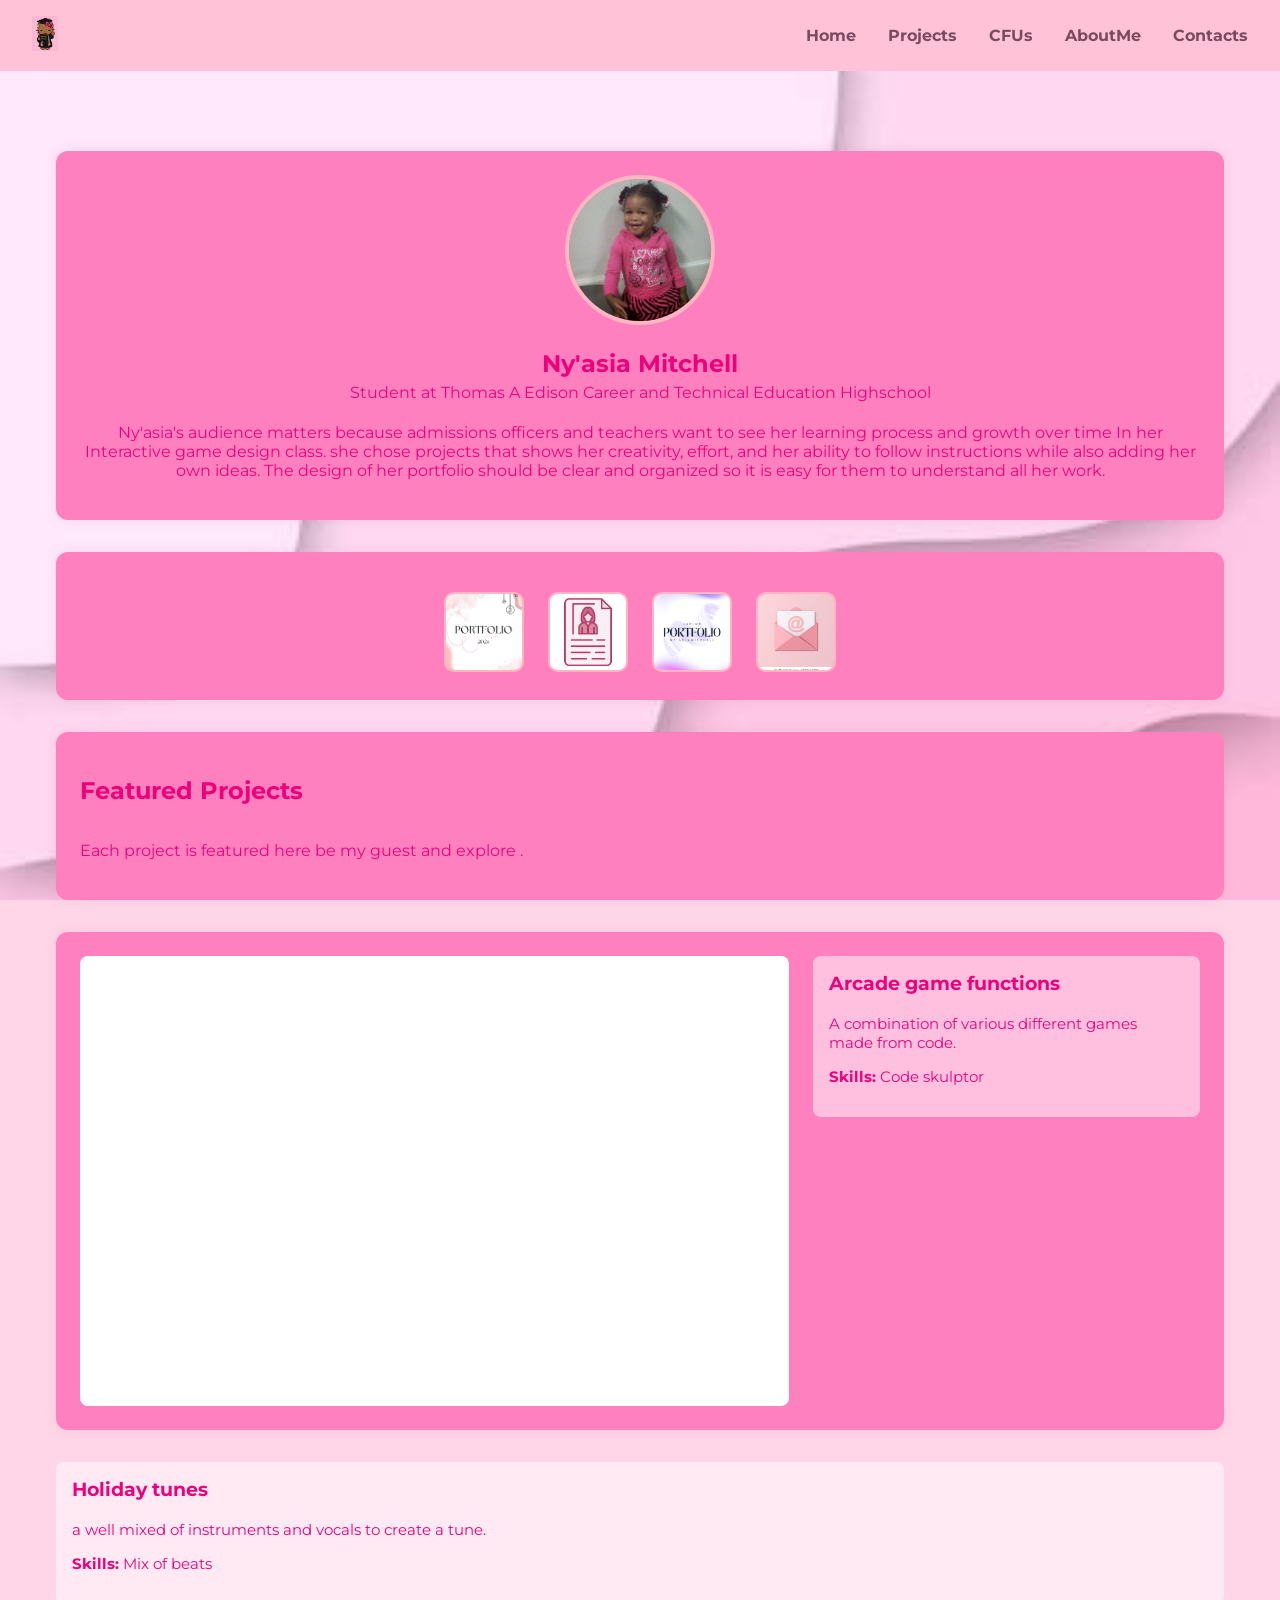
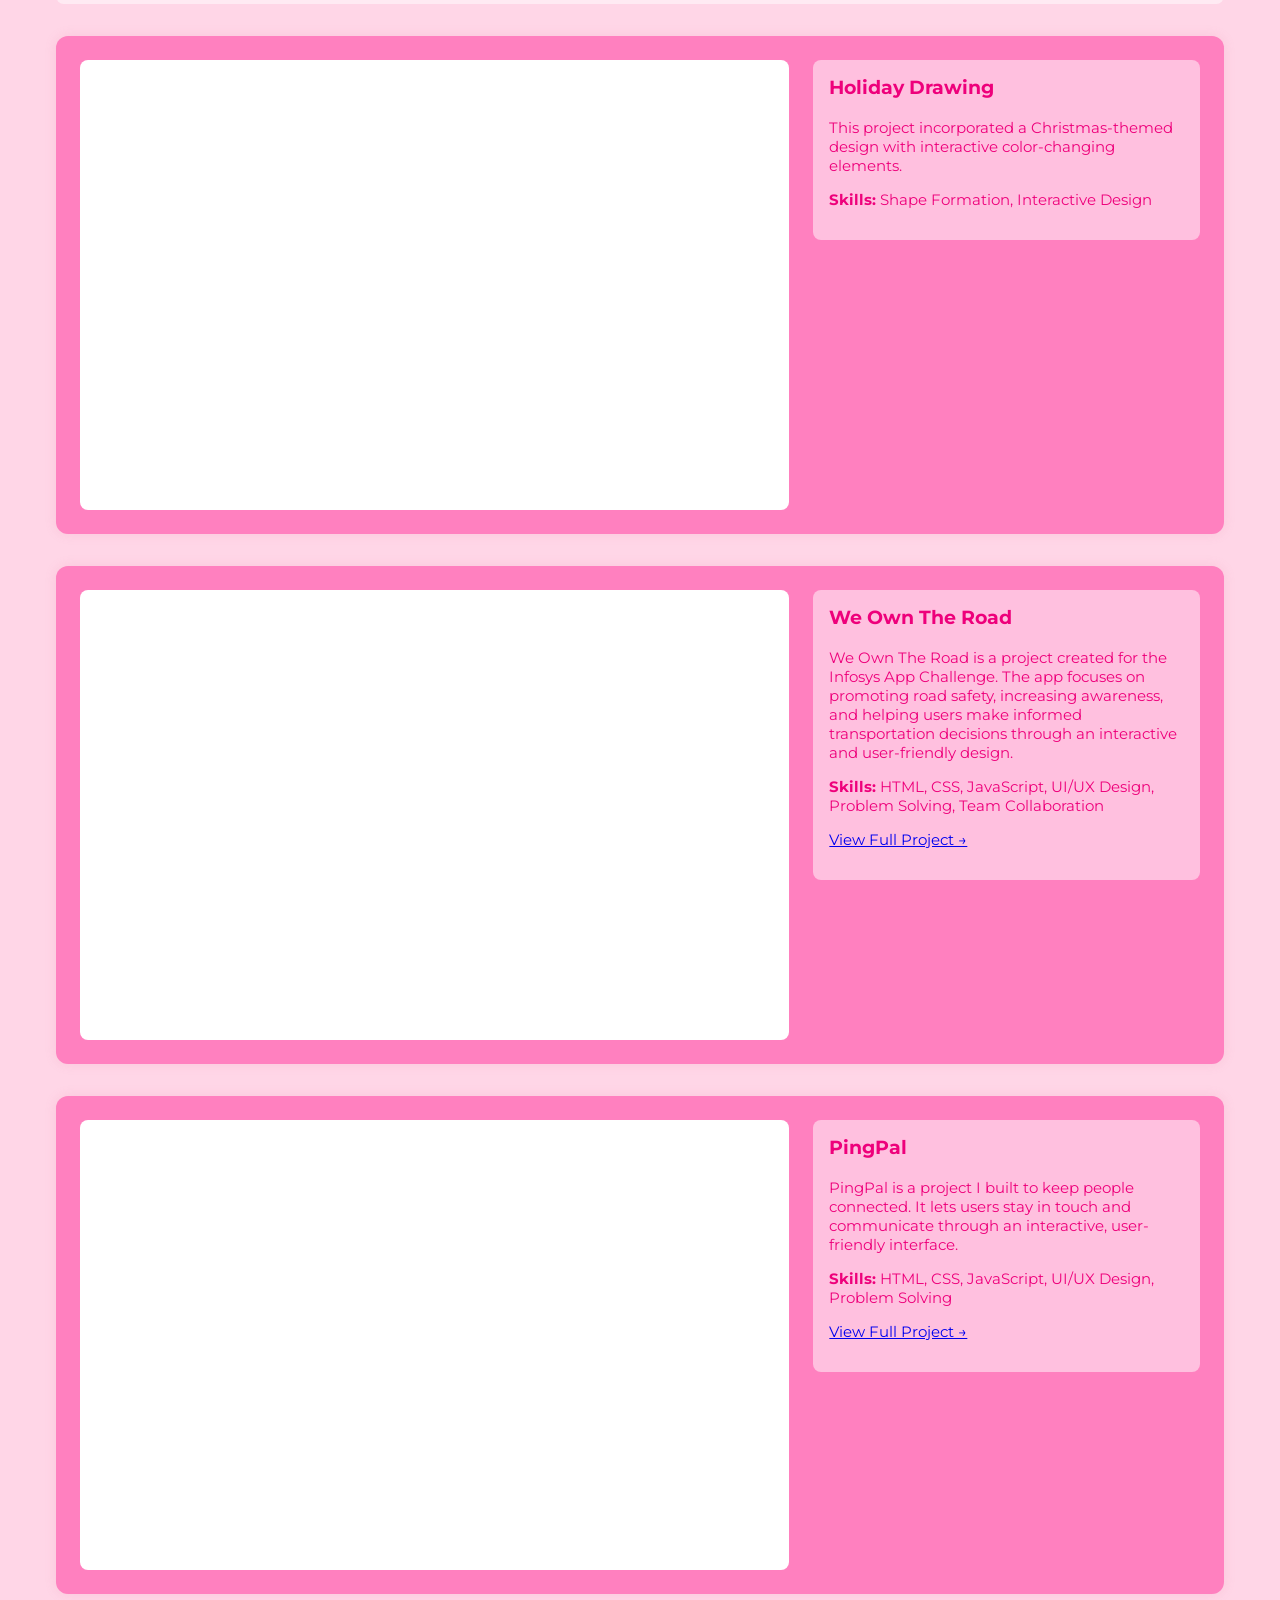
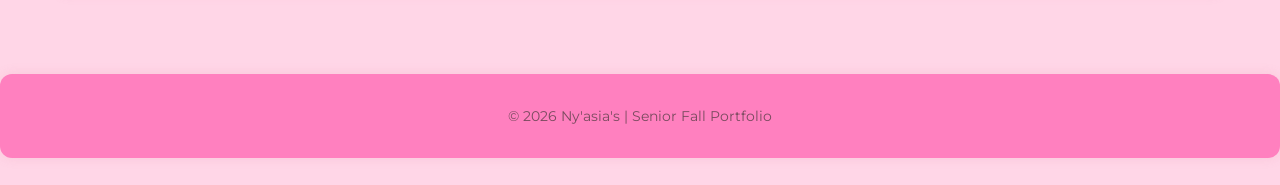
<file: index.html>
<!DOCTYPE html>
<html lang="en">
<head>
  <meta charset="UTF-8" />
  <meta name="viewport" content="width=device-width, initial-scale=1.0" />

  <!-- Update these (from Curator Guide) -->
  <meta name="description" content="Junior Fall Portfolio for Ny'asia Mitchell" />
  <meta name="keywords" content="portfolio, senior, projects, interactive game design" />
  <meta name="author" content="Ny'asia" />

  <title>Ny'asia | Senior Fall Portfolio</title>

  <!-- Main stylesheet -->
  <link rel="stylesheet" href="style.css" />

  <!-- Optional favicon (put your icon file in the same folder) -->
  <link rel="icon" type="image/x-icon" href="Screenshot 2026-01-13 at 10.42.30 AM.png" />

  <!-- Optional fonts (only keep if your CSS uses them) -->
  <link rel="preconnect" href="https://fonts.googleapis.com" />
  <link rel="preconnect" href="https://fonts.gstatic.com" crossorigin />
  <link href="https://fonts.googleapis.com/css2?family=Montserrat:wght@300;400;700&display=swap" rel="stylesheet" />
</head>

<body>

  <!-- NAVBAR -->
  <header>
    <nav class="navbar">
      <div class="navbar-left">
        <!-- Replace logo.png with your own image file -->
        <img src="Formatura da Kitty 🎓.jpeg" alt="Logo" />
      </div>

      <ul class="navbar-right">
        <li><a href="index.html">Home</a></li>
        <li><a href="projects.html">Projects</a></li>
        <li><a href="cfus.html">CFUs</a></li>
        <li><a href="aboutme.html">AboutMe</a></li>
        <li><a href="contacts.html">Contacts</a></li>
      </ul>
    </nav>
  </header>

  <!-- MAIN CONTENT -->
  <main class="home-card">

    <!-- ABOUT / BIO CARD -->
    <section class="resource-card">
      <div class="bio">
        <div class="bio-pic">
          <!-- Replace profile.jpg with your own image file -->
          <img src="IMG_1058.jpeg" alt="My profile" />
        </div>

        <div class="bio-text">
          <h1>Ny'asia Mitchell</h1>
          <h4>Student at Thomas A Edison Career and Technical Education Highschool</h4>
          <p>
            Ny'asia's audience matters because admissions officers and teachers want to see her learning process and growth over time In her Interactive game design class. she chose projects that shows her creativity, effort, and her ability to follow instructions while also adding her own ideas. The design of her portfolio should be clear and organized so it is easy for them to understand all her work.
          </p>
        </div>
      </div>
    </section>

      <section class="resource-card">
  <div class="skill-images">

    <!-- Old Portfolio -->
    <a href="https://ny-mula.github.io/-sophomore-portfolio/"
       target="_blank"
       rel="noopener noreferrer">
      <div class="picture">
        <img class="link-pic"
             src="portfolio.png"
             alt="Old Portfolio" />
      </div>
    </a>
     <a href="https://canva.link/lhdb4odp0g8op4u"
       target="_blank"
       rel="noopener noreferrer">
      <div class="picture">
        <img class="link-pic"
             src="images-5.jpg"
             alt="Resume" />
      </div>
    </a>
     <a href="https://ny-mula.github.io/nm_juniorportfolio/"
       target="_blank"
       rel="noopener noreferrer">
      <div class="picture">
        <img class="link-pic"
             src="Portfolio copy.png"
             alt="Old Portfolio" />
      </div>
    </a>

    <!-- Email -->
    <a href="mailto:nyasiam44@nycstudents.net">
      <div class="picture">
        <img class="link-pic"
             src="sweet-pink-pastel-color-email-260nw-1983643205.webp"
             alt="Email" />
      </div>
    </a>

  </div>
</section>

    <!-- PROJECTS SECTION (repeatable blocks) -->
    <section class="resource-card">
      <h2>Featured Projects</h2>
      <p>Each project is featured here be my guest and explore .</p>
    </section>
    
   

    <!-- PROJECT 1 -->
    <section class="resource-card">
      <div class="project">
        <iframe src="https://py3.codeskulptor.org/#user310_5JIyd50gJW_0.py" title="Project 1"></iframe>

        <div class="reflection">
          <h3>Arcade game functions</h3>
          <p>
            A combination of various different games made from code.
          </p>
          <p><strong>Skills:</strong> Code skulptor</p>
        </div>
      </div>
    </section>

   <div class="reflection">
  <h3>Holiday tunes</h3>
  <p>a well mixed of instruments and vocals to create a tune.</p>
  <p><strong>Skills:</strong> Mix of beats</p>
</div>

</div>
</section>
   <!-- PROJECT 3 -->
<section class="resource-card">
  <div class="project">
    <iframe
      src="https://py3.codeskulptor.org/#user310_A0tvJPiUH2_1.py"
      title="Project 3">
    </iframe>

    <div class="reflection">
      <h3>Holiday Drawing</h3>
      <p>
        This project incorporated a Christmas-themed design with interactive
        color-changing elements.
      </p>
      <p><strong>Skills:</strong> Shape Formation, Interactive Design</p>
    </div>
  </div>
</section>

    <!-- Add more projects by copying PROJECT blocks -->
<!-- INFOSYS APP CHALLENGE PROJECT -->
<section class="resource-card">
  <div class="project">
    <iframe
      src="https://varshiecakes.github.io/WeOwnTheRoad_Infy2026/"
      title="Infosys App Challenge Project">
    </iframe>

    <div class="reflection">
      <h3>We Own The Road</h3>
      <p>
        We Own The Road is a project created for the Infosys App Challenge. The
        app focuses on promoting road safety, increasing awareness, and helping
        users make informed transportation decisions through an interactive and
        user-friendly design.
      </p>

      <p>
        <strong>Skills:</strong> HTML, CSS, JavaScript, UI/UX Design,
        Problem Solving, Team Collaboration
      </p>

      <p>
        <a
          href="https://varshiecakes.github.io/WeOwnTheRoad_Infy2026/"
          target="_blank"
          rel="noopener">
          View Full Project →
        </a>
      </p>
    </div>
  </div>
</section>

<!-- PINGPAL PROJECT -->
<section class="resource-card">
  <div class="project">
    <iframe
      src="https://ny-mula.github.io/PingPal_2026/"
      title="PingPal Project">
    </iframe>

    <div class="reflection">
      <h3>PingPal</h3>
      <p>
        PingPal is a project I built to keep people connected. It lets users
        stay in touch and communicate through an interactive, user-friendly
        interface.
      </p>

      <p>
        <strong>Skills:</strong> HTML, CSS, JavaScript, UI/UX Design,
        Problem Solving
      </p>

      <p>
        <a
          href="https://ny-mula.github.io/PingPal_2026/"
          target="_blank"
          rel="noopener">
          View Full Project →
        </a>
      </p>
    </div>
  </div>
</section>
  </main>

  <!-- FOOTER -->
  <footer class="resource-card">
    <p>© <span id="2026"></span> Ny'asia's | Senior Fall Portfolio</p>
  </footer>

  <script>
    // Auto-updates the year in the footer
    document.getElementById("2026").textContent = new Date().getFullYear();
  </script>

</body>
</html>
</file>
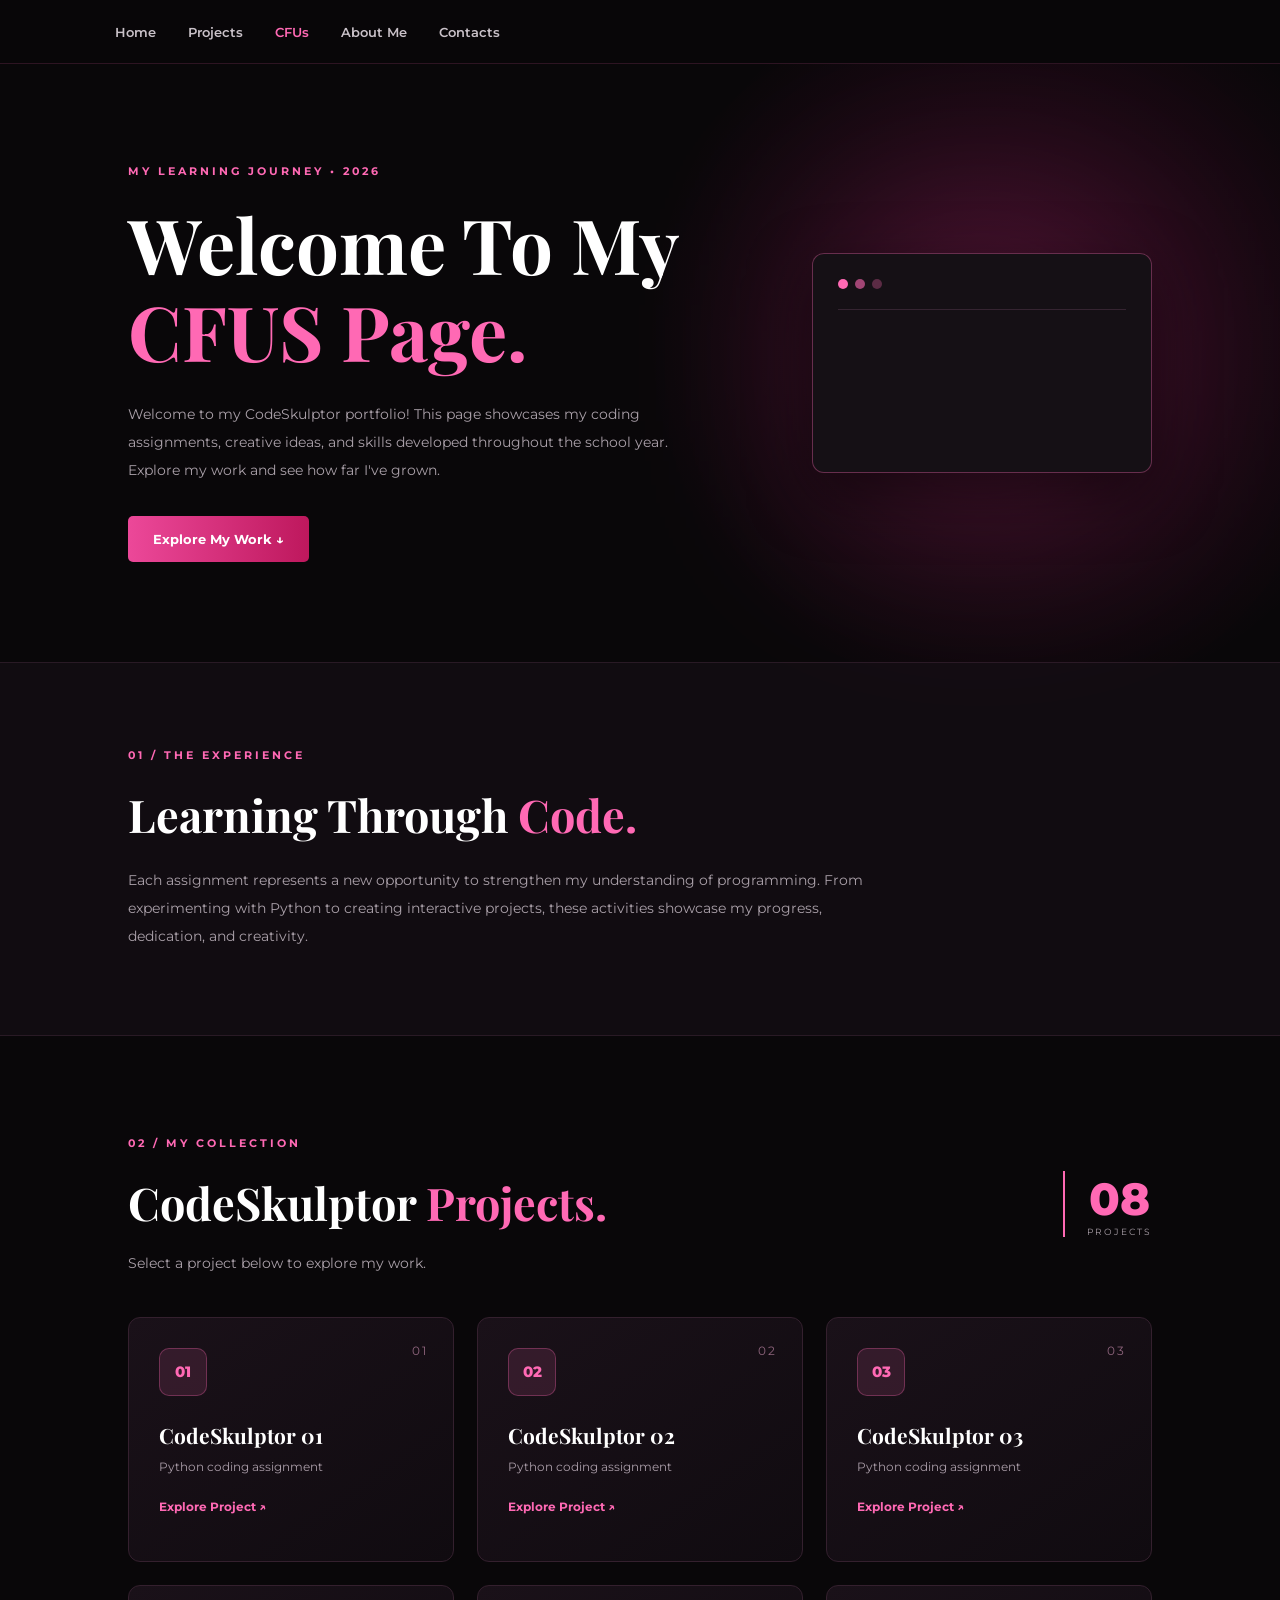
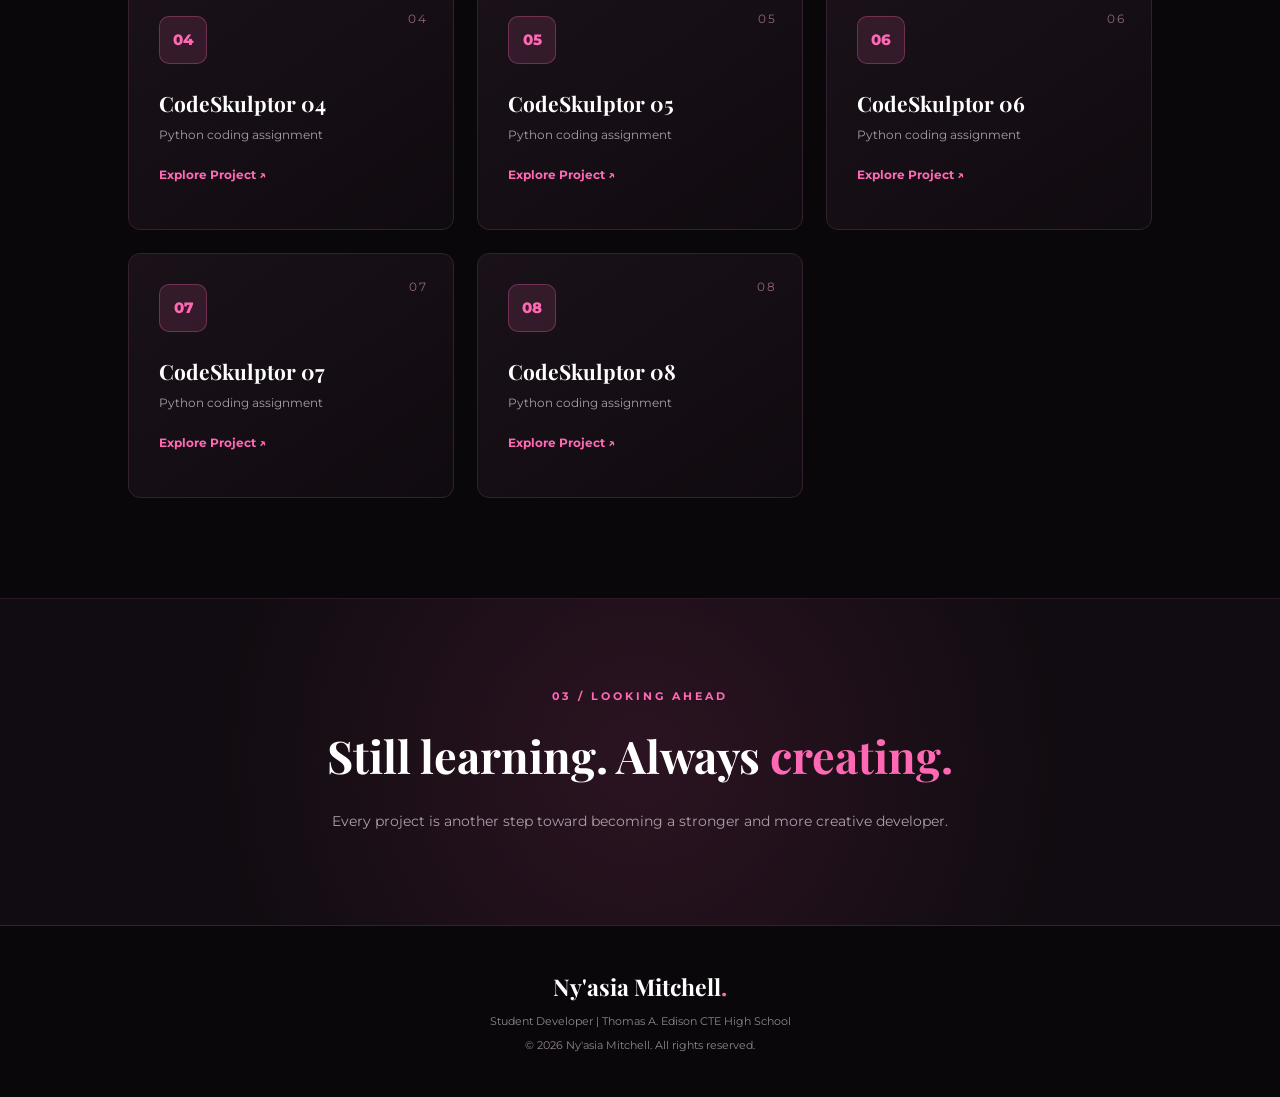
<file: cfus.html>
<!DOCTYPE html>

<html lang="en">

<head>

    <meta charset="UTF-8">

    <meta name="viewport" content="width=device-width, initial-scale=1.0">

    <title>CFUs | Ny'asia Mitchell</title>

    <!-- Separate CFUs stylesheet -->

    <link rel="stylesheet" href="cfus.css">

    <!-- Google Fonts -->

    <link rel="preconnect" href="https://fonts.googleapis.com">

    <link rel="preconnect" href="https://fonts.gstatic.com" crossorigin>

    <link href="https://fonts.googleapis.com/css2?family=Montserrat:wght@400;500;600;700;800&family=Playfair+Display:wght@600;700&display=swap" rel="stylesheet">

</head>

<body>

    <!-- NAVIGATION -->

    <header>

        <nav class="navbar">


            <ul>

                <li><a href="index.html">Home</a></li>

                <li><a href="projects.html">Projects</a></li>

                <li><a href="cfus.html" class="active">CFUs</a></li>

                <li><a href="aboutme.html">About Me</a></li>

                <li><a href="contacts.html">Contacts</a></li>

            </ul>

        </nav>

    </header>

    <main>

        <!-- HERO SECTION -->

        <section class="hero">

            <div class="hero-content">

                <p class="eyebrow">MY LEARNING JOURNEY • 2026</p>

                <h1>

                    Welcome To My

                    <span>CFUS Page.</span>

                </h1>

                <p class="hero-description">

                    Welcome to my CodeSkulptor portfolio! This page

                    showcases my coding assignments, creative ideas,

                    and skills developed throughout the school year.

                    Explore my work and see how far I've grown.

                </p>

                <a href="#projects" class="hero-button">

                    Explore My Work ↓

                </a>

            </div>

            <div class="hero-art">

                <div class="pink-circle"></div>

                <div class="code-window">

                    <div class="window-top">

                        <span></span>

                        <span></span>

                        <span></span>

                    </div>

                    <pre>



          </section>

        <!-- ABOUT CFUS -->

        <section class="intro">

            <p class="section-label">01 / THE EXPERIENCE</p>

            <h2>Learning Through <span>Code.</span></h2>

            <p>

                Each assignment represents a new opportunity to

                strengthen my understanding of programming.

                From experimenting with Python to creating

                interactive projects, these activities showcase

                my progress, dedication, and creativity.

            </p>

        </section>

        <!-- PROJECTS -->

        <section class="projects" id="projects">

            <div class="projects-heading">

                <div>

                    <p class="section-label">02 / MY COLLECTION</p>

                    <h2>CodeSkulptor <span>Projects.</span></h2>

                    <p class="subtitle">

                        Select a project below to explore my work.

                    </p>

                </div>

                <div class="project-count">

                    <span>08</span>

                    <small>PROJECTS</small>

                </div>

            </div>

            <div class="project-grid">

                <a class="project-card" href="https://py3.codeskulptor.org/#user310_FvGc5TwOUQ_0.py" target="_blank" rel="noopener noreferrer">

                    <span class="number">01</span>

                    <div class="project-icon">01</div>

                    <h3>CodeSkulptor 01</h3>

                    <p>Python coding assignment</p>

                    <span class="view-link">Explore Project ↗</span>

                </a>

                <a class="project-card" href="https://py3.codeskulptor.org/#user311_tKzztbYayZC4in4.py" target="_blank" rel="noopener noreferrer">

                    <span class="number">02</span>

                    <div class="project-icon">02</div>

                    <h3>CodeSkulptor 02</h3>

                    <p>Python coding assignment</p>

                    <span class="view-link">Explore Project ↗</span>

                </a>

                <a class="project-card" href="https://py3.codeskulptor.org/#user311_yo0KhiaTbyNJX18.py" target="_blank" rel="noopener noreferrer">

                    <span class="number">03</span>

                    <div class="project-icon">03</div>

                    <h3>CodeSkulptor 03</h3>

                    <p>Python coding assignment</p>

                    <span class="view-link">Explore Project ↗</span>

                </a>

                <a class="project-card" href="https://py3.codeskulptor.org/#user310_NNrrEBsQUT_0.py" target="_blank" rel="noopener noreferrer">

                    <span class="number">04</span>

                    <div class="project-icon">04</div>

                    <h3>CodeSkulptor 04</h3>

                    <p>Python coding assignment</p>

                    <span class="view-link">Explore Project ↗</span>

                </a>

                <a class="project-card" href="https://py3.codeskulptor.org/#user310_Ik0b8eGhszPGfDq_1.py" target="_blank" rel="noopener noreferrer">

                    <span class="number">05</span>

                    <div class="project-icon">05</div>

                    <h3>CodeSkulptor 05</h3>

                    <p>Python coding assignment</p>

                    <span class="view-link">Explore Project ↗</span>

                </a>

                <a class="project-card" href="https://py3.codeskulptor.org/#user310_7Dfa3tOSzF_0.py" target="_blank" rel="noopener noreferrer">

                    <span class="number">06</span>

                    <div class="project-icon">06</div>

                    <h3>CodeSkulptor 06</h3>

                    <p>Python coding assignment</p>

                    <span class="view-link">Explore Project ↗</span>

                </a>

                <a class="project-card" href="https://py3.codeskulptor.org/#user310_ba70bAIJtt_0.py" target="_blank" rel="noopener noreferrer">

                    <span class="number">07</span>

                    <div class="project-icon">07</div>

                    <h3>CodeSkulptor 07</h3>

                    <p>Python coding assignment</p>

                    <span class="view-link">Explore Project ↗</span>

                </a>

                <a class="project-card" href="https://py3.codeskulptor.org/#user310_kEQyUJrP5j_0.py" target="_blank" rel="noopener noreferrer">

                    <span class="number">08</span>

                    <div class="project-icon">08</div>

                    <h3>CodeSkulptor 08</h3>

                    <p>Python coding assignment</p>

                    <span class="view-link">Explore Project ↗</span>

                </a>

            </div>

        </section>

        <!-- CLOSING SECTION -->

        <section class="closing">

            <p class="section-label">03 / LOOKING AHEAD</p>

            <h2>Still learning. Always <span>creating.</span></h2>

            <p>

                Every project is another step toward becoming

                a stronger and more creative developer.

            </p>

        </section>

    </main>

    <!-- FOOTER -->

    <footer>

        <h3>Ny'asia Mitchell<span>.</span></h3>

        <p>Student Developer | Thomas A. Edison CTE High School</p>

        <p>© 2026 Ny'asia Mitchell. All rights reserved.</p>

    </footer>

</body>

</html>
</file>
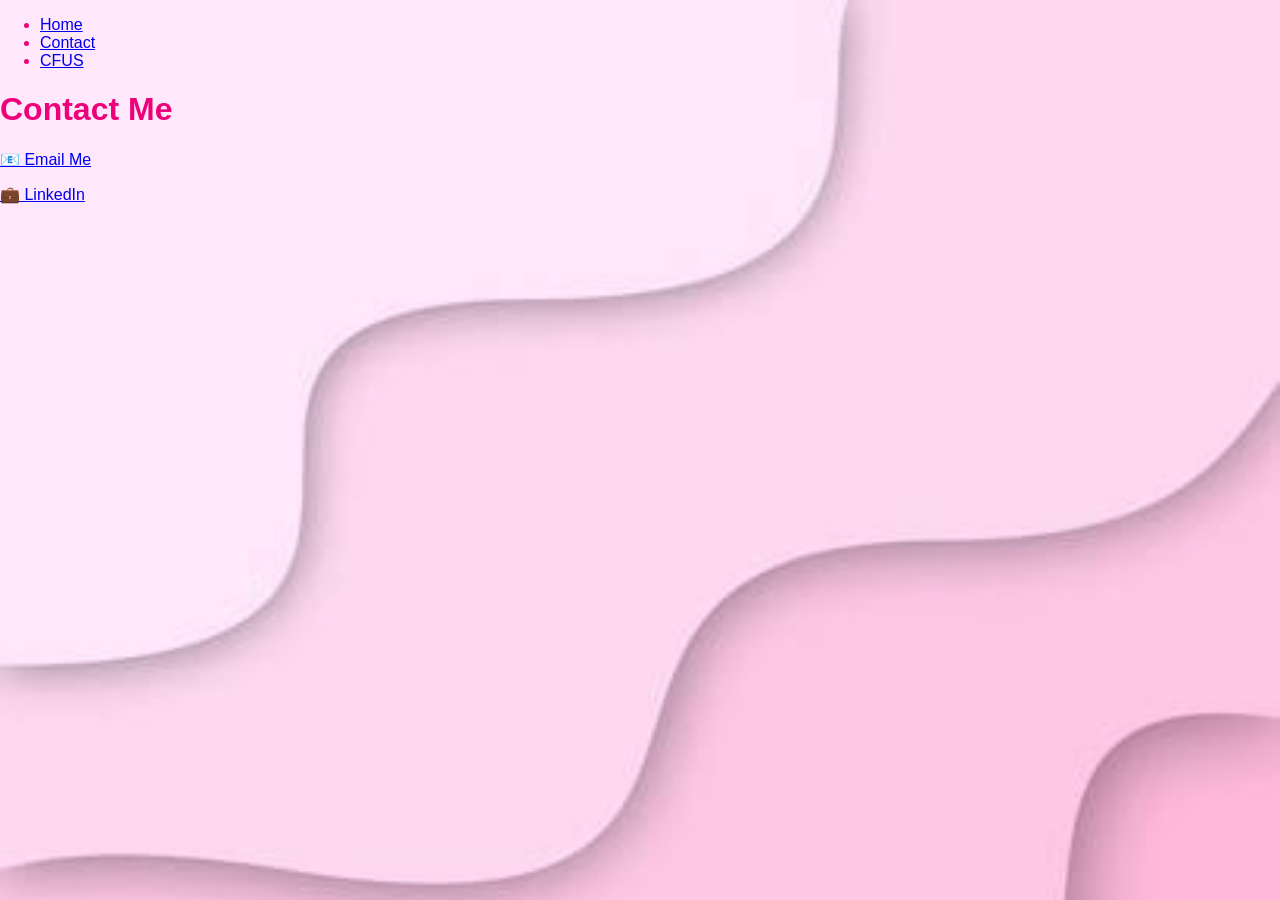
<file: contacts.html>
<!DOCTYPE html>
<html lang="en">
<head>
    <meta charset="UTF-8">
    <meta name="viewport" content="width=device-width, initial-scale=1.0">
    <title>Contact</title>
    <link rel="stylesheet" href="style.css">
</head>
<body>
    <nav>
        <ul>
            <li><a href="index.html">Home</a></li>
            <li><a href="contacts.html" class="active">Contact</a></li>
            <li><a href="cfus.html">CFUS</a></li>
        </ul>
    </nav>

    <h1>Contact Me</h1>
    
    <div class="contact-links">
        <p><a href="mailto:nyasiam44@nycstudents.net">📧 Email Me</a></p>
        <p><a href="https://www.linkedin.com/in/ny-asia-mitchell-85a6a53a6" target="_blank">💼 LinkedIn</a></p>
    </div>
</body>
</html>
</file>
<file: style.css>
/* =========================
   GLOBAL / RESET
========================= */
* {
  box-sizing: border-box;
}

body {
  margin: 0;
  font-family: 'Montserrat', Arial, sans-serif;
  background-color: #ffd6e7;
  color: #EE007B;
  background-image: url("images.jpg");
  background-size: cover;
  background-repeat: repeat-y;
  background-attachment: fixed;
}

/* =========================
   NAVBAR
========================= */
.navbar {
  background-color: #ffc2d6;
  padding: 1em 2em;
  display: flex;
  justify-content: space-between;
  align-items: center;
}

.navbar-left img {
  height: 35px;
}

.navbar-right {
  list-style: none;
  display: flex;
  gap: 2em;
  margin: 0;
  padding: 0;
}

.navbar-right a {
  color: #7a4b5f;
  text-decoration: none;
  font-weight: bold;
}

.navbar-right a:hover {
  color: #ff8fb8;
}

/* =========================
   PAGE LAYOUT
========================= */
.home-card {
  max-width: 1200px;
  margin: 2em auto;
  padding: 1em;
}

/* =========================
   CARDS
========================= */
.resource-card {
  background-color: rgb(255,128,191);
  margin: 2em auto;
  padding: 1.5em;
  border-radius: 12px;
  box-shadow: 0 0 12px rgba(212, 106, 146, 0.15);
  display: flex;
  flex-direction: column;
}

/* =========================
   BIO SECTION
========================= */
.bio {
  display: flex;
  flex-direction: column;
  align-items: center;
  text-align: center;
}

.bio-pic img {
  width: 150px;
  height: 150px;
  border-radius: 50%;
  border: 4px solid #ffb6c1;
  object-fit: cover;
}

.bio-text h1 {
  margin-bottom: 0.2em;
  color: #EE007B;
}

.bio-text h4 {
  margin-top: 0;
  font-weight: normal;
  color: #EE007B;
}

/* =========================
   PROJECT LAYOUT
========================= */
.project {
  display: flex;
  gap: 1.5em;
  align-items: flex-start;
}

.project iframe {
  flex: 2;
  min-width: 320px;
  height: 450px;
  border: none;
  background-color: white;
  border-radius: 8px;
}

.reflection {
  flex: 1;
  background-color: rgba(255, 255, 255, 0.5);
  padding: 1em;
  border-radius: 8px;
}

.reflection h3 {
  margin-top: 0;
  color: #EE007B;
}

.reflection p {
  font-size: 0.95em;
  color: #EE007B;
}

/* =========================
   LINKS / ICONS
========================= */
.skill-images {
  display: flex;
  justify-content: center;
  gap: 1.5em;
  margin-top: 1em;
}

.picture {
  transition: transform 0.2s ease;
}

.picture:hover {
  transform: scale(1.05);
}

.link-pic {
  height: 80px;
  width: 80px;
  border-radius: 10px;
  border: 2px solid #ffb6c1;
  object-fit: cover;
}

/* =========================
   FOOTER
========================= */
footer {
  text-align: center;
  font-size: 0.85em;
  color: #7a4b5f;
}

/* =========================
   RESPONSIVE
========================= */
@media (max-width: 900px) {
  .project {
    flex-direction: column;
  }

  .project iframe {
    width: 100%;
    min-width: 0;
    height: 350px;
  }
}

@media (max-width: 600px) {
  .navbar {
    flex-direction: column;
    gap: 1em;
  }

  .navbar-right {
    flex-wrap: wrap;
    justify-content: center;
  }
}
</file>
<file: cfus.css>
/* =========================
   GLOBAL STYLING
========================= */

* {
    margin: 0;
    padding: 0;
    box-sizing: border-box;
}

html {
    scroll-behavior: smooth;
}

body {
    background: #090709;
    color: #ffffff;
    font-family: 'Montserrat', sans-serif;
    overflow-x: hidden;
}

/* =========================
   NAVIGATION
========================= */

header {
    position: sticky;
    top: 0;
    z-index: 100;
}

.navbar {
    display: flex;
    align-items: center;
    justify-content: space-between;
    padding: 22px 9%;
    background: rgba(9, 7, 9, 0.95);
    backdrop-filter: blur(15px);
    border-bottom: 1px solid rgba(255, 105, 180, 0.15);
}

.logo {
    font-size: 30px;
    font-weight: 800;
    letter-spacing: -2px;
}

.logo span {
    color: #ff69b4;
}

.navbar ul {
    display: flex;
    list-style: none;
    gap: 32px;
}

.navbar a {
    text-decoration: none;
    color: #c9c1c8;
    font-size: 13px;
    font-weight: 600;
    transition: 0.3s;
}

.navbar a:hover,
.navbar a.active {
    color: #ff69b4;
}

/* =========================
   HERO SECTION
========================= */

.hero {
    min-height: 570px;
    padding: 100px 10%;
    display: flex;
    justify-content: space-between;
    align-items: center;
    gap: 50px;

    background:
        radial-gradient(
            circle at 80% 45%,
            rgba(255, 20, 147, 0.16),
            transparent 35%
        ),
        #090709;
}

.hero-content {
    max-width: 620px;
}

.eyebrow,
.section-label {
    color: #ff69b4;
    font-size: 11px;
    font-weight: 700;
    letter-spacing: 3px;
    margin-bottom: 22px;
}

.hero h1 {
    font-family: 'Playfair Display', serif;
    font-size: clamp(45px, 6vw, 76px);
    line-height: 1.15;
    margin-bottom: 25px;
}

.hero h1 span,
.intro h2 span,
.projects h2 span,
.closing h2 span {
    color: #ff69b4;
}

.hero-description {
    color: #aaa0a9;
    line-height: 2;
    font-size: 14px;
    max-width: 550px;
    margin-bottom: 32px;
}

.hero-button {
    display: inline-block;
    padding: 15px 25px;
    border-radius: 5px;
    text-decoration: none;
    color: white;
    background: linear-gradient(90deg, #ec4899, #be185d);
    font-size: 13px;
    font-weight: 700;
    transition: 0.3s;
}

.hero-button:hover {
    transform: translateY(-4px);
    box-shadow: 0 10px 30px rgba(236, 72, 153, 0.3);
}

/* =========================
   HERO CODE WINDOW
========================= */

.hero-art {
    position: relative;
    display: flex;
    justify-content: center;
    align-items: center;
    min-width: 340px;
}

.pink-circle {
    position: absolute;
    width: 280px;
    height: 280px;
    background: #ec4899;
    filter: blur(110px);
    opacity: 0.25;
}

.code-window {
    position: relative;
    z-index: 1;
    width: 340px;
    padding: 25px;
    border-radius: 12px;
    background: #151015;
    border: 1px solid rgba(255, 105, 180, 0.35);
    box-shadow: 0 20px 60px rgba(0, 0, 0, 0.5);
}

.window-top {
    display: flex;
    gap: 7px;
    padding-bottom: 20px;
    border-bottom: 1px solid #352431;
}

.window-top span {
    height: 10px;
    width: 10px;
    border-radius: 50%;
    background: #ff69b4;
}

.window-top span:nth-child(2) {
    opacity: 0.6;
}

.window-top span:nth-child(3) {
    opacity: 0.3;
}

.code-window pre {
    margin-top: 22px;
    font-family: monospace;
    font-size: 13px;
    line-height: 2.2;
    color: #e8d5e1;
    white-space: pre-wrap;
}

.pink {
    color: #ff69b4;
}

.green {
    color: #b7e4c7;
}

/* =========================
   INTRO SECTION
========================= */

.intro {
    padding: 85px 10%;
    background: #110c11;
    border-top: 1px solid #291a25;
    border-bottom: 1px solid #291a25;
}

.intro h2,
.projects h2,
.closing h2 {
    font-family: 'Playfair Display', serif;
    font-size: clamp(32px, 4vw, 45px);
    margin-bottom: 22px;
}

.intro > p:last-child {
    max-width: 750px;
    color: #aaa0a9;
    font-size: 14px;
    line-height: 2;
}

/* =========================
   PROJECT SECTION
========================= */

.projects {
    padding: 100px 10%;
}

.projects-heading {
    display: flex;
    justify-content: space-between;
    align-items: center;
    margin-bottom: 45px;
}

.subtitle {
    color: #aaa0a9;
    font-size: 14px;
    margin-top: 12px;
}

.project-count {
    display: flex;
    flex-direction: column;
    align-items: center;
    border-left: 2px solid #ff69b4;
    padding-left: 22px;
}

.project-count span {
    font-size: 45px;
    font-weight: 800;
    color: #ff69b4;
}

.project-count small {
    color: #aaa0a9;
    letter-spacing: 2px;
    font-size: 9px;
}

/* =========================
   PROJECT CARDS
========================= */

.project-grid {
    display: grid;
    grid-template-columns: repeat(3, 1fr);
    gap: 23px;
}

.project-card {
    position: relative;
    display: block;
    text-decoration: none;
    color: white;
    min-height: 245px;
    padding: 30px;

    background: linear-gradient(
        145deg,
        #1a1119,
        #100b10
    );

    border: 1px solid #34202e;
    border-radius: 12px;
    overflow: hidden;
    transition: all 0.35s ease;
}

.project-card::before {
    content: "";
    position: absolute;
    top: 0;
    left: 0;
    height: 2px;
    width: 0;
    background: #ff69b4;
    transition: width 0.35s ease;
}

.project-card:hover {
    transform: translateY(-8px);
    border-color: #ff69b4;
    box-shadow: 0 15px 40px rgba(255, 20, 147, 0.12);
}

.project-card:hover::before {
    width: 100%;
}

.number {
    position: absolute;
    top: 25px;
    right: 25px;
    color: #8f657d;
    font-size: 12px;
    letter-spacing: 2px;
}

.project-icon {
    width: 48px;
    height: 48px;
    display: flex;
    justify-content: center;
    align-items: center;

    background: rgba(255, 105, 180, 0.12);
    border: 1px solid rgba(255, 105, 180, 0.3);
    border-radius: 10px;

    color: #ff69b4;
    font-weight: 800;
    font-size: 15px;
}

.project-card h3 {
    font-family: 'Playfair Display', serif;
    font-size: 21px;
    margin-top: 25px;
    margin-bottom: 10px;
}

.project-card p {
    color: #a99ca7;
    font-size: 12px;
}

.view-link {
    display: inline-block;
    margin-top: 25px;
    color: #ff69b4;
    font-size: 12px;
    font-weight: 700;
}

/* =========================
   CLOSING SECTION
========================= */

.closing {
    text-align: center;
    padding: 90px 10%;
    background:
        radial-gradient(
            circle at center,
            rgba(236, 72, 153, 0.12),
            transparent 65%
        ),
        #110c11;
    border-top: 1px solid #291a25;
}

.closing p:last-child {
    color: #aaa0a9;
    font-size: 14px;
    line-height: 2;
}

/* =========================
   FOOTER
========================= */

footer {
    text-align: center;
    padding: 45px 15px;
    border-top: 1px solid #34202e;
    background: #090709;
}

footer h3 {
    font-family: 'Playfair Display', serif;
    font-size: 23px;
    margin-bottom: 12px;
}

footer h3 span {
    color: #ff69b4;
}

footer p {
    color: #92858f;
    font-size: 11px;
    margin-top: 10px;
}

/* =========================
   RESPONSIVE DESIGN
========================= */

@media (max-width: 900px) {

    .hero {
        flex-direction: column;
        align-items: flex-start;
        padding-top: 75px;
    }

    .hero-art {
        width: 100%;
        min-width: 0;
    }

    .project-grid {
        grid-template-columns: repeat(2, 1fr);
    }
}

@media (max-width: 600px) {

    .navbar {
        padding: 18px 5%;
        flex-direction: column;
        gap: 18px;
    }

    .navbar ul {
        gap: 15px;
        flex-wrap: wrap;
        justify-content: center;
    }

    .navbar a {
        font-size: 11px;
    }

    .hero,
    .intro,
    .projects {
        padding-left: 7%;
        padding-right: 7%;
    }

    .hero {
        min-height: auto;
        padding-top: 75px;
        padding-bottom: 75px;
    }

    .code-window {
        width: 100%;
    }

    .project-grid {
        grid-template-columns: 1fr;
    }

    .projects-heading {
        align-items: flex-start;
    }

    .project-count span {
        font-size: 32px;
    }

    .closing {
        padding: 75px 7%;
    }
}
</file>
